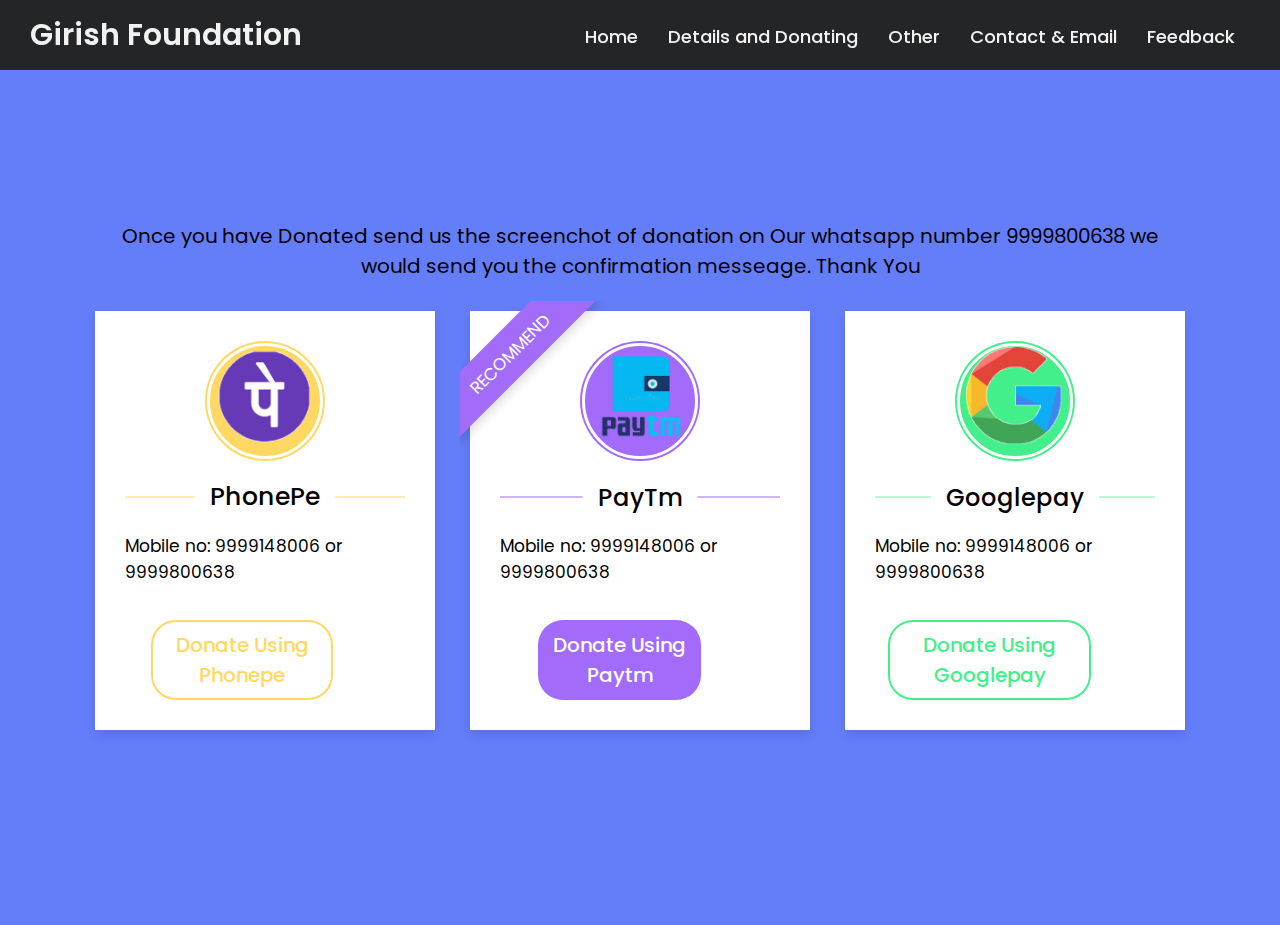
<file: donate.html>
<!DOCTYPE html>
 <html>
     <head>
      <title>Girish Foundation</title>
         <link rel = "icon" href = "logo.png" type = "image/x-icon">
     <link rel="stylesheet" href="donate/style.css"/>
     </head>
     <body>
        <nav>
            <div class="wrapper">
              <div class="logo"><a href="index.html">Girish Foundation</a></div>
              <input type="radio" name="slider" id="menu-btn">
              <input type="radio" name="slider" id="close-btn">
              <ul class="nav-links">
                <label for="close-btn" class="btn close-btn"><i class="fas fa-times"></i></label>
                <li><a href="index.html">Home</a></li>
                <li>
                  <a href="#" class="desktop-item">Details and Donating </a>
                  <input type="checkbox" id="showDrop">
                  <label for="showDrop" class="mobile-item">Dropdown Menu</label>
                  <ul class="drop-menu">
                   
                    <li><a href="donate.html">Donate Now</a></li>
                    <li><a href="upi.html">UPI apps Information</a></li>
                    <li><a href="helpcentre.html">Contact</a></li>
                  </ul>
                </li>
                <li>
                  <a href="#" class="desktop-item">Other</a>
                  <input type="checkbox" id="showMega">
                  <label for="showMega" class="mobile-item">Other</label>
                  <div class="mega-box">
                    <div class="content">
                      <div class="row">
                        <img src="../logo2.png" alt="">
                     </div>
                      <div class="row">
                        <header>About Us</header>
                        <ul class="mega-links">
                          <li><a href="team.html">Our Team</a></li>
                          <li><a href="since.html">About Girish Foundation</a></li>
                          <li><a href="idea.html">Idea To start the trust</a></li>
                        </ul>
                      </div>
                      <div class="row">
                        <header>Community</header>
                        <ul class="mega-links">
                          
                          <li><a href="follow.html">Follow Us</a></li>
                        </ul>
                      </div>
                      <div class="row">
                        <header>Website</header>
                        <ul class="mega-links">
                          <li><a href="instructions.html">Instructions</a></li>
                        </ul>
                      </div>
                    </div>
                  </div>
                </li>
                <li><a href="helpcentre.html">Contact & Email</a></li>
                <li><a href="rate.html">Feedback</a></li>
                      </ul>
              <label for="menu-btn" class="btn menu-btn"><i class="fas fa-bars"></i></label>
            </div>
          </nav>
          /**\
          <div class="bcd">
            <div class="wrapper">
              <div  class="title">
              <p>Once you have Donated  send us the screenchot of donation on Our whatsapp number 9999800638 we would send you the confirmation messeage. Thank You</p>
            </div>
              <div class="table phonepe">
                <div class="price-section">
                  <div class="price-area">
                    <div class="inner-area">
                      <img src="donate/phonepe2.png" width=100px height=100px><img>
                    </div>
                  </div>
                </div>
                
                <div class="package-name"></div>
                <ul class="features">
                 
                  <li>
                    <span class="list-name">Mobile no: 9999148006 or 9999800638 </span>
                    <span class="icon cross"><i class="fas fa-times"></i></span>
                  </li>
                </ul>
            <div class="btn"><a href=""><button>Donate Using Phonepe</button></a></div>
              </div>
              <div class="table paytm">
                <div class="ribbon"><span>Recommend</span></div>
                <div class="price-section">
                  <div class="price-area">
                    <div class="inner-area">
                      
                      <img src="donate/paytm2.png" width=100px height=100px><img>
                    </div>
                  </div>
                </div>
                <div class="package-name"></div>
                <ul class="features">
          
                  <li>
                    <span class="list-name">Mobile no: 9999148006 or 9999800638 </span>

                    <span class="icon cross"><i class="fas fa-times"></i></span>
                  </li>
                </ul>
            <div class="btn"><a href=""><button>Donate Using Paytm</button></a></div>
              </div>
              <div class="table googlepay">
                <div class="price-section">
                  <div class="price-area">
                    <div class="inner-area">
            <img src="donate/googlepay2.png" width=100px height=100px><img>
                    </div>
                  </div>
                </div>
                <div class="package-name"></div>
                <ul class="features">
                 
                  <li>
                    <span class="list-name">Mobile no: 9999148006 or 9999800638</span>
                    <span class="icon cross"><i class="fas fa-times"></i></span>
                  </li>
                </ul>
                <div class="btn"><a href=""><button>Donate Using Googlepay</button></a></div>
         
                
            </div>
          </div>
          
          
</body>
</html>
</file>
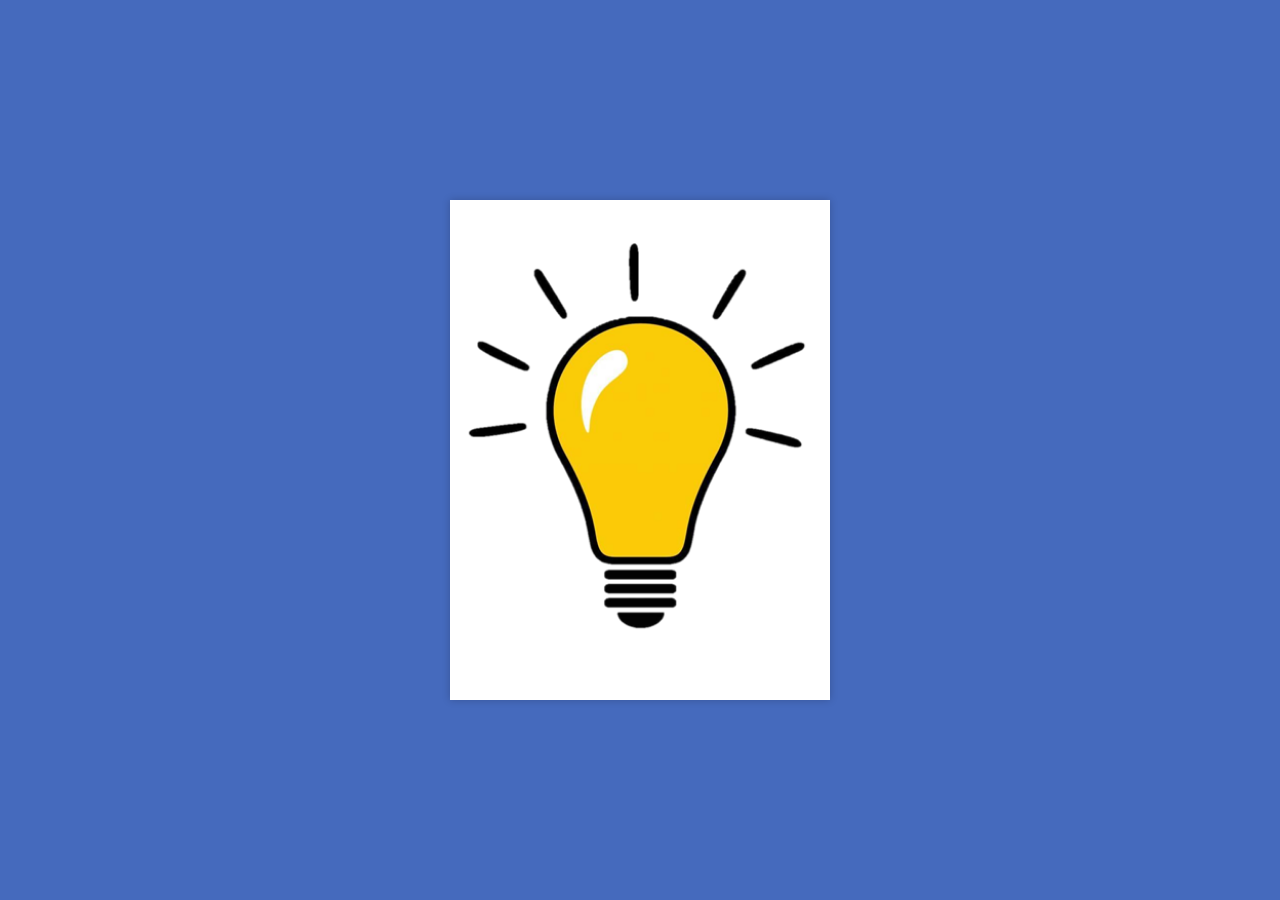
<file: idea.html>
<!DOCTYPE html>
<!-- Created By CodingNepal -->
<html lang="en" dir="ltr">
  <head>
    <link rel = "icon" href = "logo.png" type = "image/x-icon">
    <meta name="viewport" content="width=device-width, initial-scale=1.0">
    <title>Girish Foundation</title>
    <link rel="stylesheet" href="about/idea/style.css">
    <script src="https://code.jquery.com/jquery-3.5.1.js"></script>
  </head>
  <body>
    <div class="container">
      <div class="image">
        <img src="about/idea/idea.png" alt="">
      </div>
<div class="card-content">
        <div class="wrapper">
          <div class="title">
            Idea Of Starting A Trust</div>
<p>
    "My Dream was already to set up an NGO which helps poor by providing them a house and all facilities they need.
    <br> So My father gave me a suggestion to start a Trust and donate money per month and that money would be given to the one in Need.</br> 
    I then only started building a website from where everyone can donate and know about our portfolio so this is all About How we started."</p>
          <div class="content size">
</div>
</div>
</div>
<script>
      $(".colour-value span").click(function(){
        $(".colour-value span").removeClass("active");
        $(this).addClass("active");
        $("body").css("background", $(this).attr("data-color"));
        $(".wrapper .price").css("color", $(this).attr("data-color"));
        $(".size-value span.color").css("color", $(this).attr("data-color"));
        $(".size-value span.active").css("background", $(this).attr("data-color"));
        $(".image img").attr("src", $(this).attr("data-img"));
        $(".btns button").css({
          "background": $(this).attr("data-color"),
          "border-color": $(this).attr("data-color")
        });
      });
    </script>

  </body>
</html>
</file>
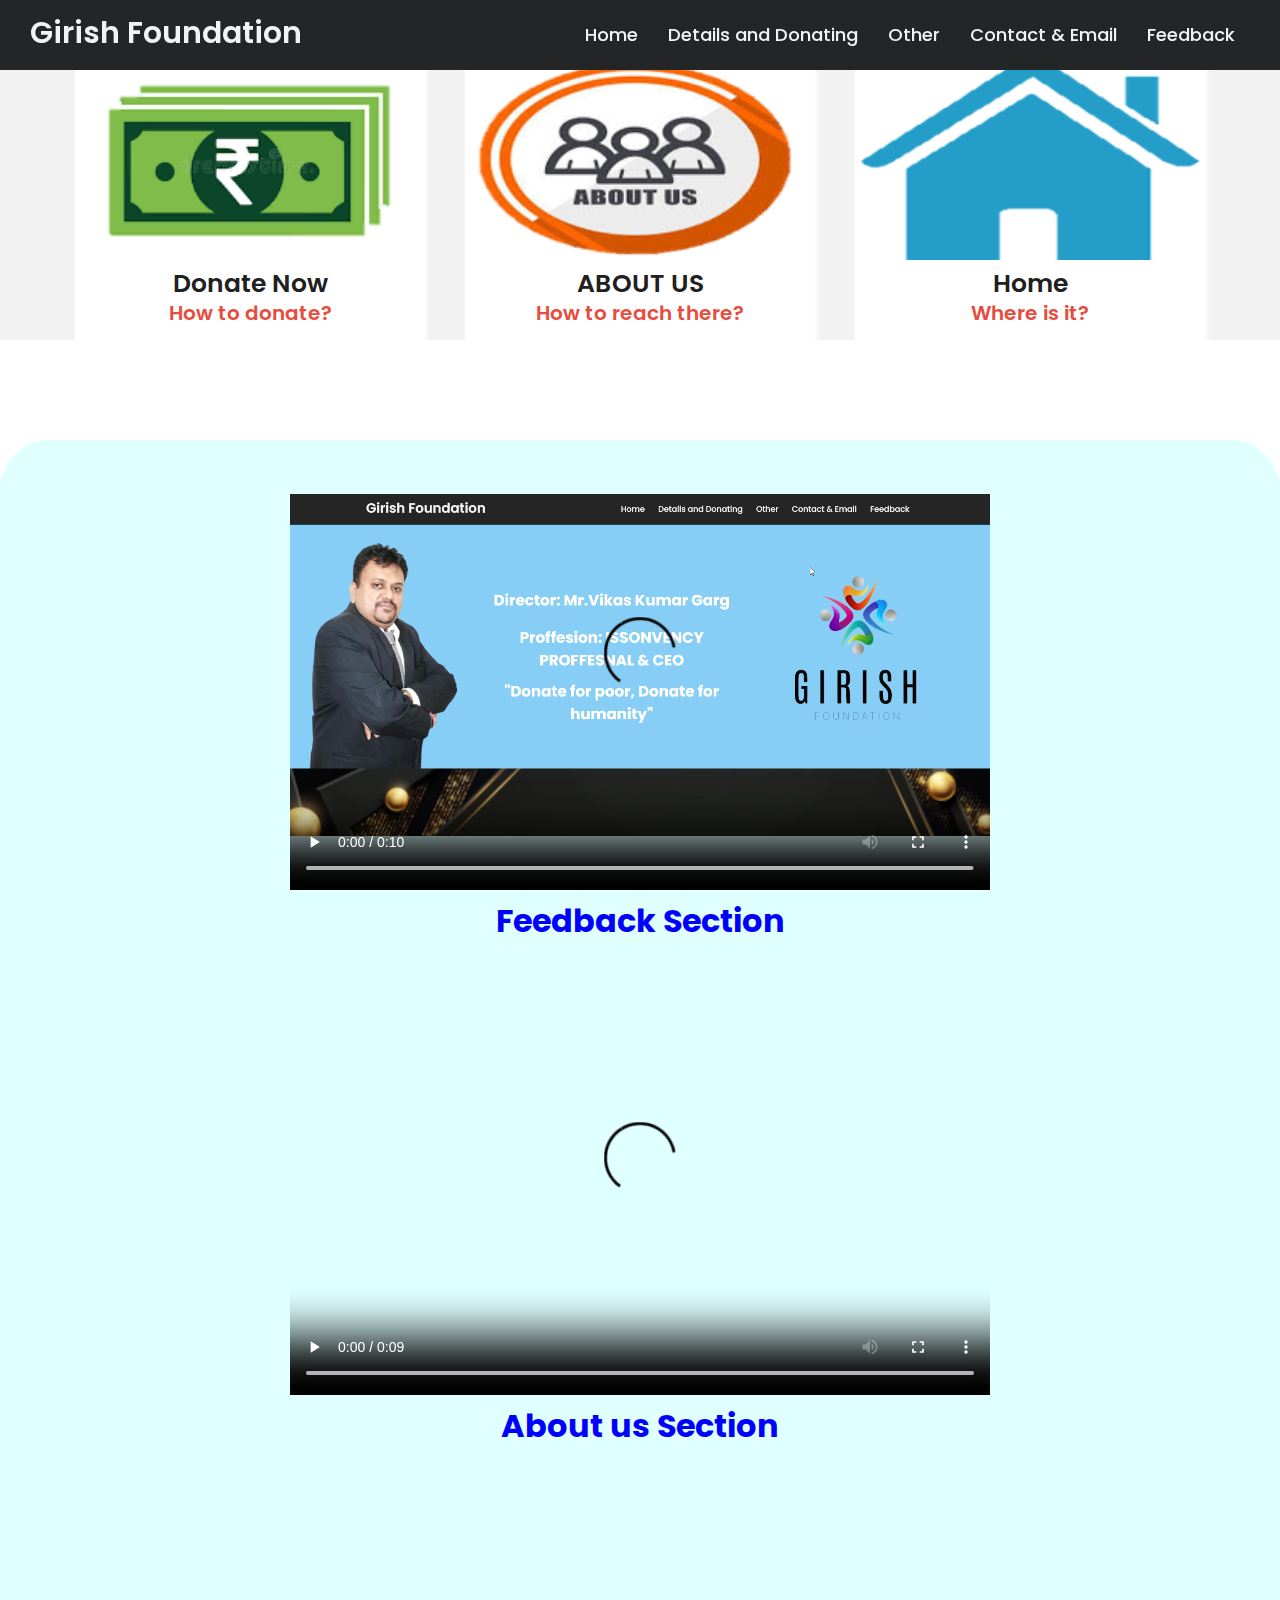
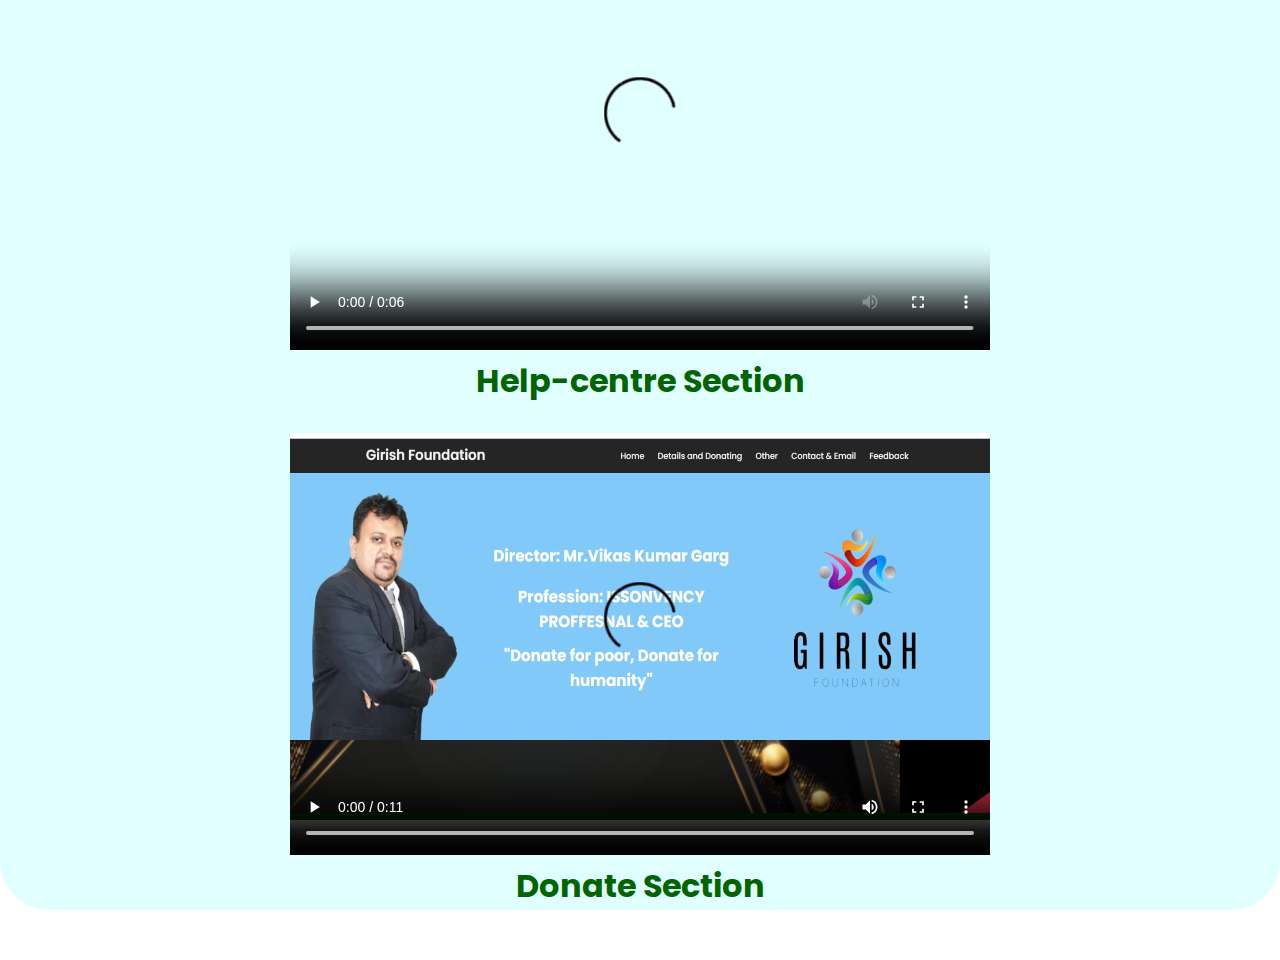
<file: instructions.html>
<!DOCTYPE html>
 <html>
     <head>
  <title>Girish Foundation</title>
         <link rel = "icon" href = "logo.png" type = "image/x-icon">
     <link rel="stylesheet" href="instruction/style.css"/>
     </head>
     <body>
        <nav>
            <div class="wrapper">
              <div class="logo"><a href="index.html">Girish Foundation</a></div>
              <input type="radio" name="slider" id="menu-btn">
              <input type="radio" name="slider" id="close-btn">
              <ul class="nav-links">
                <label for="close-btn" class="btn close-btn"><i class="fas fa-times"></i></label>
                <li><a href="index.html">Home</a></li>
                <li>
                  <a href="#" class="desktop-item">Details and Donating </a>
                  <input type="checkbox" id="showDrop">
                  <label for="showDrop" class="mobile-item">Dropdown Menu</label>
                  <ul class="drop-menu">
                   
                    <li><a href="donate.html">Donate Now</a></li>
                    <li><a href="upi.html">UPI apps Information</a></li>
                    <li><a href="helpcentre.html">Contact</a></li>
                  </ul>
                </li>
                <li>
                  <a href="#" class="desktop-item">Other</a>
                  <input type="checkbox" id="showMega">
                  <label for="showMega" class="mobile-item">Other</label>
                  <div class="mega-box">
                    <div class="content">
                      <div class="row">
                        <img src="../logo2.png" alt="">
                      </div>
                      <div class="row">
                        <header>About Us</header>
                        <ul class="mega-links">
                          <li><a href="team.html">Our Team</a></li>
                          <li><a href="since.html">About Girish Foundation</a></li>
                          <li><a href="idea.html">Idea To start the trust</a></li>
                        </ul>
                      </div>
                      <div class="row">
                        <header>Community</header>
                        <ul class="mega-links">
                          
                          <li><a href="follow.html">Follow Us</a></li>
                        </ul>
                      </div>
                      <div class="row">
                        <header>Website</header>
                        <ul class="mega-links">
                          <li><a href="instructions.html">Instructions</a></li>
                        </ul>
                      </div>
                    </div>
                  </div>
                </li>
                <li><a href="helpcentre.html">Contact & Email</a></li>
                <li><a href="rate.html">Feedback</a></li>
              </ul>
              <label for="menu-btn" class="btn menu-btn"><i class="fas fa-bars"></i></label>
            </div>
          </nav>
          <div class="cvf">
          <div class="container">
            <div class="card">
              <div class="img">
                <img src="instruction/image1.png">
              </div>
      <div class="top-text">
                <div class="name">
      Donate Now</div>
      <p>
      How to donate?</p>
      </div>
      <div class="bottom-text">
                <div class="text">
      It's present in the Details and Donating section named as Donate Now click there you would see three methods to donate donate as per which you would like to buy simply clicking on the Donate Now option Or from Qr- code. Conatct us for further details.</div>
      <div class="btn">
                  <a href="helpcentre.html">Read more</a>
                </div>
      </div>
      </div>
      <div class="card">
              <div class="img">
                <img src="instruction/image2.png" height="200px">
              </div>
      <div class="top-text">
                <div class="name">
      ABOUT US</div>
      <p>
      How to reach there?</p>
      </div>
      <div class="bottom-text">
                <div class="text">
      Go to other then you will find all the things available you can click. Would be able to see what there. If any Issue go to Contact for further deatils</div>
      <div class="btn">
        <a href="helpcentre.html">Read more</a>
                </div>
      </div>
      </div>
      <div class="card">
              <div class="img">
                <img src="instruction/image3.png">
              </div>
      <div class="top-text">
                <div class="name">
      Home</div>
      <p>
      Where is it?</p>
      </div>
      <div class="bottom-text">
                <div class="text">
      Its named as Home on the content click there you would be able to go there Check there or go to contact. </div>
      <div class="btn">
        <a href="helpcentre.html">Read more</a>
                </div>
      </div>
      </div>
      </div>
    </div>
    <div>
      <div>
       
      </div>
    </div>
    <div class="videos">
<div class="video1">
      <video width="700" height="450" controls>
      <source src="instruction/Media1.mp4" type="video/mp4">
      <source src="movie.ogg" type="video/ogg">
    Your browser does not support the video tag.
    </video>
    <h1>Feedback Section</h1>
    <video width="700" height="450" controls>
      <source src="instruction/Media2.mp4" type="video/mp4">
      <source src="movie.ogg" type="video/ogg">
    Your browser does not support the video tag.
    </video>
    <h1>About us Section</h1>
  </div>
  <div class="video2">
    <video width="700" height="450" controls>
      <source src="instruction/Media3.mp4" type="video/mp4">
      <source src="movie.ogg" type="video/ogg">
    Your browser does not support the video tag.
    </video>
    <h1>Help-centre Section</h1>
    <video width="700" height="450" controls>
      <source src="instruction/Media4.mp4" type="video/mp4">
      <source src="movie.ogg" type="video/ogg">
    Your browser does not support the video tag.
    </video>
    <h1>Donate Section</h1>
  </div>
  </div>
  
</body>
</html>
</file>
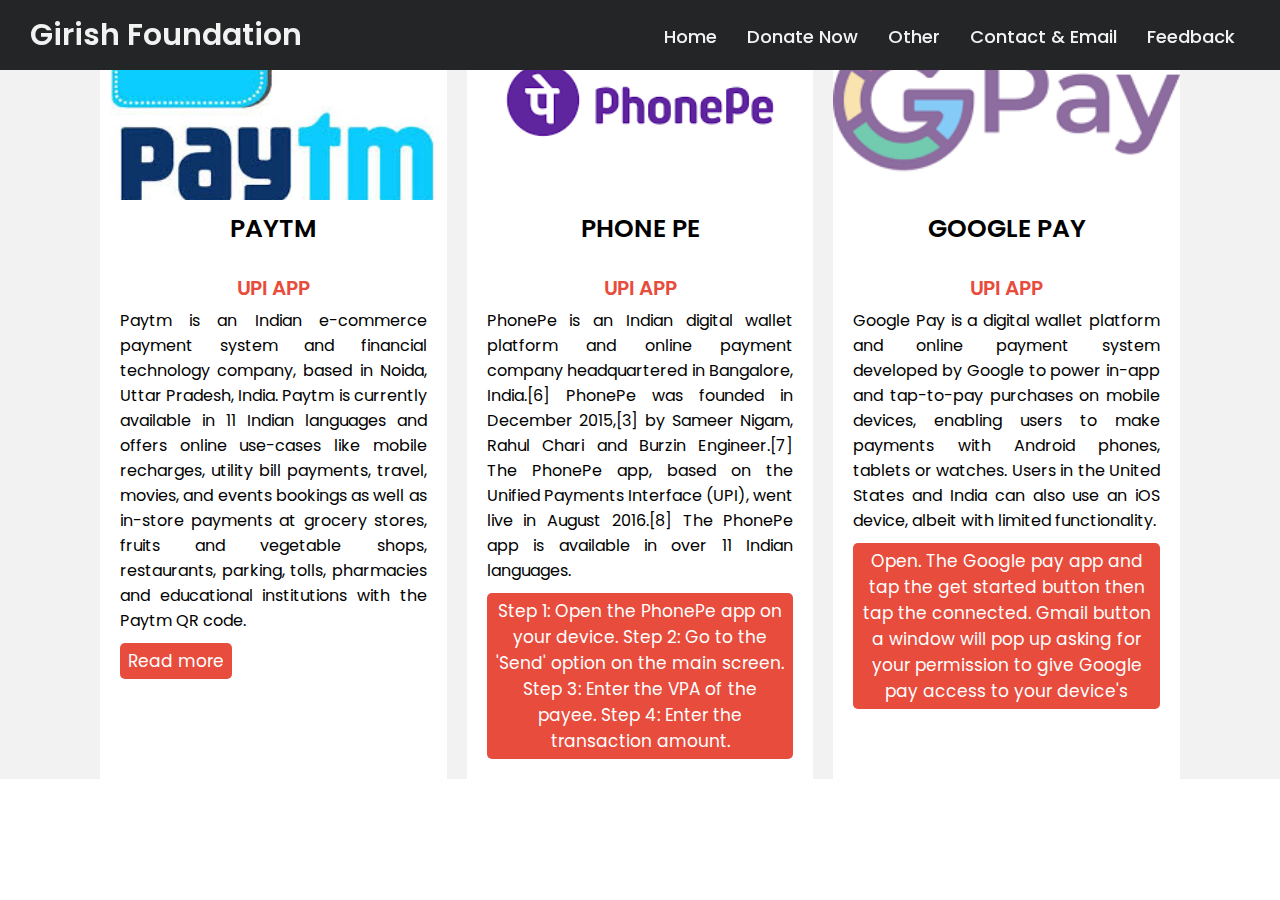
<file: upi.html>
<!DOCTYPE html>
 <html>
     <head>
      <title>Girish Foundation</title>
         <link rel = "icon" href = "logo.png" type = "image/x-icon">
     <link rel="stylesheet" href="donate/style.css"/>
     </head>
     <body>
        <nav>
            <div class="wrapper">
              <div class="logo"><a href="index.html">Girish Foundation</a></div>
              <input type="radio" name="slider" id="menu-btn">
              <input type="radio" name="slider" id="close-btn">
              <ul class="nav-links">
                <label for="close-btn" class="btn close-btn"><i class="fas fa-times"></i></label>
                <li><a href="index.html">Home</a></li>
                <li>
                  <a href="#" class="desktop-item">Donate Now</a>
                  <input type="checkbox" id="showDrop">
                  <label for="showDrop" class="mobile-item">Dropdown Menu</label>
                  <ul class="drop-menu">
                    <li><a href="donate.html">Donate Now</a></li>
                    <li><a href="upi.html">UPI apps Information</a></li>
                    <li><a href="helpcentre.html">Contact</a></li>
                  </ul>
                </li>
                <li>
                  <a href="#" class="desktop-item">Other</a>
                  <input type="checkbox" id="showMega">
                  <label for="showMega" class="mobile-item">Other</label>
                  <div class="mega-box">
                    <div class="content">
                      <div class="row">
                        <img src="logo2.png" alt="">
                     </div>
                      <div class="row">
                        <header>About Us</header>
                        <ul class="mega-links">
                          <li><a href="team.html">Our Team</a></li>
                          <li><a href="since.html">About Girish Foundation</a></li>
                          <li><a href="idea.html">Idea To start the trust</a></li>
                        </ul>
                      </div>
                      <div class="row">
                        <header>Community</header>
                        <ul class="mega-links">
                          
                          <li><a href="follow/follow.html">Follow Us</a></li>
                        </ul>
                      </div>
                      <div class="row">
                        <header>Website</header>
                        <ul class="mega-links">
                          <li><a href="instructions.html">Instructions</a></li>
                        </ul>
                      </div>
                    </div>
                  </div>
                </li>
                <li><a href="helpcentre.html">Contact & Email</a></li>
                <li><a href="rate.html">Feedback</a></li>
                
              </ul>
              <label for="menu-btn" class="btn menu-btn"><i class="fas fa-bars"></i></label>
            </div>
          </nav>
        <div class="hello">
          <div class="slider owl-carousel">
            <div class="card">
              <div class="img">
      <img src="donate/paytm.png" width=100px height=50px alt=""></div>
      <div class="content">
                <div class="title">
      PAYTM</div>
      <div class="sub-title">
      UPI APP</div>
      <p>
        Paytm is an Indian e-commerce payment system and financial technology company, based in Noida, Uttar Pradesh, India. Paytm is currently available in 11 Indian languages and offers online use-cases like mobile recharges, utility bill payments, travel, movies, and events bookings as well as in-store payments at grocery stores, fruits and vegetable shops, restaurants, parking, tolls, pharmacies and educational institutions with the Paytm QR code.</p>
      <div class="btn">
        <a href="https://blog.paytm.com/how-to-use-paytm-5613fda6956b"><button>Read more</button></a> 
                </div>
      </div>
      </div>
      <div class="card">
              <div class="img">
      <img src="donate/phonepe.png" width=100px height=50px alt=""></div>
      <div class="content">
                <div class="title">
      PHONE PE</div>
      <div class="sub-title">
      UPI APP</div>
      <p>
        PhonePe is an Indian digital wallet platform and online payment company headquartered in Bangalore, India.[6] PhonePe was founded in December 2015,[3] by Sameer Nigam, Rahul Chari and Burzin Engineer.[7] The PhonePe app, based on the Unified Payments Interface (UPI), went live in August 2016.[8]

        The PhonePe app is available in over 11 Indian languages.</p>
      <div class="btn">
    <button>Step 1: Open the PhonePe app on your device. Step 2: Go to the 'Send' option on the main screen. Step 3: Enter the VPA of the payee. Step 4: Enter the transaction amount.</button> 
                </div>
      </div>
      </div>
      <div class="card">
              <div class="img">
      <img src="donate/googlepay.png" width=100px height=50px alt=""></div>
      <div class="content">
                <div class="title">
      GOOGLE PAY</div>
      <div class="sub-title">
      UPI APP</div>
      <p>
        Google Pay is a digital wallet platform and online payment system developed by Google to power in-app and tap-to-pay purchases on mobile devices, enabling users to make payments with Android phones, tablets or watches. Users in the United States and India can also use an iOS device, albeit with limited functionality.</p>
      <div class="btn">
              <button>Open. The Google pay app and tap the get started button then tap the connected. Gmail button a window will pop up asking for your permission to give Google pay access to your device's</button>
                </div>
      </div>
      </div>
      </div>
      <script>
            $(".slider").owlCarousel({
              loop: true,
              autoplay: true,
              autoplayTimeout: 2000, //2000ms = 2s;
              autoplayHoverPause: true,
            });
          </script>
          </div>
          
        </body>
        </html>
</file>
<file: donate/style.css>
@import url('https://fonts.googleapis.com/css2?family=Poppins:wght@200;300;400;500;600;700&display=swap');
*{
  margin: 0;
  padding: 0;
  box-sizing: border-box;
  
  font-family: 'Poppins', sans-serif;
}
nav{
  position: fixed;
  z-index: 99;
  width: 100%;
  margin-bottom: 70px;
  background: #242526;
}
nav .wrapper{
  position: relative;
  max-width: 1300px;
  padding: 0px 30px;
  height: 70px;
  line-height: 70px;
  margin: auto;
  display: flex;
  align-items: center;
  justify-content: space-between;
}
.wrapper .logo a{
  color: #f2f2f2;
  font-size: 30px;
  font-weight: 600;
  text-decoration: none;
}
.wrapper .nav-links{
  display: inline-flex;
}
.nav-links li{
  list-style: none;
}
.nav-links li a{
  color: #f2f2f2;
  text-decoration: none;
  font-size: 18px;
  font-weight: 500;
  padding: 9px 15px;
  border-radius: 5px;
  transition: all 0.3s ease;
}
.nav-links li a:hover{
  background: #3A3B3C;
}
.nav-links .mobile-item{
  display: none;
}
.nav-links .drop-menu{
  position: absolute;
  background: #242526;
  width: 180px;
  line-height: 45px;
  top: 85px;
  opacity: 0;
  visibility: hidden;
  box-shadow: 0 6px 10px rgba(0,0,0,0.15);
}
.nav-links li:hover .drop-menu,
.nav-links li:hover .mega-box{
  transition: all 0.3s ease;
  top: 70px;
  opacity: 1;
  visibility: visible;
}
.drop-menu li a{
  width: 100%;
  display: block;
  padding: 0 0 0 15px;
  font-weight: 400;
  border-radius: 0px;
}
.mega-box{
  position: absolute;
  left: 0;
  width: 100%;
  padding: 0 30px;
  top: 85px;
  opacity: 0;
  visibility: hidden;
}
.mega-box .content{
  background: #242526;
  padding: 25px 20px;
  display: flex;
  width: 100%;
  justify-content: space-between;
  box-shadow: 0 6px 10px rgba(0,0,0,0.15);
}
.mega-box .content .row{
  width: calc(25% - 30px);
  line-height: 45px;
}
.content .row img{
  width: 100%;
  height: 100%;
  object-fit: cover;
}
.content .row header{
  color: #f2f2f2;
  font-size: 20px;
  font-weight: 500;
}
.content .row .mega-links{
  margin-left: -40px;
  border-left: 1px solid rgba(255,255,255,0.09);
}
.row .mega-links li{
  padding: 0 20px;
}
.row .mega-links li a{
  padding: 0px;
  padding: 0 20px;
  color: #d9d9d9;
  font-size: 17px;
  display: block;
}
.row .mega-links li a:hover{
  color: #f2f2f2;
}
.wrapper .btn{
  color: #fff;
  font-size: 20px;
  cursor: pointer;
  display: none;
}
.wrapper .btn.close-btn{
  position: absolute;
  right: 30px;
  top: 10px;
}

@media screen and (max-width: 970px) {
  .wrapper .btn{
    display: block;
  }
  .wrapper .nav-links{
    position: fixed;
    height: 100vh;
    width: 100%;
    max-width: 350px;
    top: 0;
    left: -100%;
    background: #242526;
    display: block;
    padding: 50px 10px;
    line-height: 50px;
    overflow-y: auto;
    box-shadow: 0px 15px 15px rgba(0,0,0,0.18);
    transition: all 0.3s ease;
  }
  /* custom scroll bar */
  ::-webkit-scrollbar {
    width: 10px;
  }
  ::-webkit-scrollbar-track {
    background: #242526;
  }
  ::-webkit-scrollbar-thumb {
    background: #3A3B3C;
  }
  #menu-btn:checked ~ .nav-links{
    left: 0%;
  }
  #menu-btn:checked ~ .btn.menu-btn{
    display: none;
  }
  #close-btn:checked ~ .btn.menu-btn{
    display: block;
  }
  .nav-links li{
    margin: 15px 10px;
  }
  .nav-links li a{
    padding: 0 20px;
    display: block;
    font-size: 20px;
  }
  .nav-links .drop-menu{
    position: static;
    opacity: 1;
    top: 65px;
    visibility: visible;
    padding-left: 20px;
    width: 100%;
    max-height: 0px;
    overflow: hidden;
    box-shadow: none;
    transition: all 0.3s ease;
  }
  #showDrop:checked ~ .drop-menu,
  #showMega:checked ~ .mega-box{
    max-height: 100%;
  }
  .nav-links .desktop-item{
    display: none;
  }
  .nav-links .mobile-item{
    display: block;
    color: #f2f2f2;
    font-size: 20px;
    font-weight: 500;
    padding-left: 20px;
    cursor: pointer;
    border-radius: 5px;
    transition: all 0.3s ease;
  }
  .nav-links .mobile-item:hover{
    background: #3A3B3C;
  }
  .drop-menu li{
    margin: 0;
  }
  .drop-menu li a{
    border-radius: 5px;
    font-size: 18px;
  }
  .mega-box{
    position: static;
    top: 65px;
    opacity: 1;
    visibility: visible;
    padding: 0 20px;
    max-height: 0px;
    overflow: hidden;
    transition: all 0.3s ease;
  }
  .mega-box .content{
    box-shadow: none;
    flex-direction: column;
    padding: 20px 20px 0 20px;
  }
  .mega-box .content .row{
    width: 100%;
    margin-bottom: 15px;
    border-top: 1px solid rgba(255,255,255,0.08);
  }
  .mega-box .content .row:nth-child(1),
  .mega-box .content .row:nth-child(2){
    border-top: 0px;
  }
  .content .row .mega-links{
    border-left: 0px;
    padding-left: 15px;
  }
  .row .mega-links li{
    margin: 0;
  }
  .content .row header{
    font-size: 19px;
  }
}
nav input{
  display: none;
  margin-bottom: 70px;
}

@import url('https://fonts.googleapis.com/css?family=Poppins:400,500,600,700&display=swap');
*{
  margin: 0;
  padding: 0;
  box-sizing: border-box;
  font-family: 'Poppins', sans-serif;
}
.hello{
  display: grid;
  height: 100%;
  place-items: center;
  text-align: center;
  background: #f2f2f2;
}
.slider{
  max-width: 1100px;
  display: flex;
}
.slider .card{
  flex: 1;
  margin: 0 10px;
  background: #fff;
}
.slider .card .img{
  height: 200px;
  width: 100%;
  text-align: center;
  place-items: center;
}
.slider .card .img img{
  height: 100%;
  width: 100%;
  object-fit: cover;
}
.slider .card .content{
  padding: 10px 20px;
}
.card .content .title{
  font-size: 25px;
  font-weight: 600;
}
.card .content .sub-title{
  font-size: 20px;
  font-weight: 600;
  color: #e74c3c;
  line-height: 20px;
}
.card .content p{
  text-align: justify;
  margin: 10px 0;
}
.card .content .btn{
  display: block;
  text-align: left;
  margin: 10px 0;
}
.card .content .btn button{
  background: #e74c3c;
  color: #fff;
  border: none;
  outline: none;
  font-size: 17px;
  padding: 5px 8px;
  border-radius: 5px;
  cursor: pointer;
  transition: 0.2s;
}
.card .content .btn button:hover{
  transform: scale(0.9);
}

/*
*/

@import url('https://fonts.googleapis.com/css2?family=Poppins:wght@200;300;400;500;600;700&display=swap');
*{
  margin: 0;
  padding: 0;
  box-sizing: border-box;
  font-family: 'Poppins', sans-serif;
}
.bcd{
  display: flex;
  align-items: center;
  justify-content: center;
  min-height: 100vh;
  padding: 20px;
  background: #647df9;
}
.wrapper{
  max-width: 1090px;
  width: 100%;
  margin: auto;
  display: flex;
  flex-wrap: wrap;
  justify-content: space-between;
}
.wrapper .table{
  background: #fff;
  width: calc(33% - 20px);
  padding: 30px 30px;
  position: relative;
  box-shadow: 0 5px 10px rgba(0,0,0,0.1);
}
.table .price-section{
  display: flex;
  justify-content: center;
}
.table .price-area{
  height: 120px;
  width: 120px;
  border-radius: 50%;
  padding: 2px;
}
.price-area .inner-area{
  height: 100%;
  width: 100%;
  border-radius: 50%;
  border: 3px solid #fff;
  line-height: 117px;
  text-align: center;
  color: #fff;
  position: relative;
}
.price-area .inner-area .img{
  top: -40px;
  left: 27px;
  text-align: center;
}
.title{
  text-align: center;
  margin-bottom: 30px;
  font-style: bold;
  font-size: 20px;
}
.table .package-name{
  width: 100%;
  height: 2px;
  margin: 35px 0;
  position: relative;
}
.table .package-name::before{
  position: absolute;
  top: 50%;
  left: 50%;
  font-size: 25px;
  font-weight: 500;
  background: #fff;
  padding: 0 15px;
  transform: translate(-50%, -50%);
}
.table .features li{
  margin-bottom: 15px;
  list-style: none;
  display: flex;
  justify-content: space-between;
}
.features li .list-name{
  font-size: 17px;
  font-weight: 400;
}
.features li .icon{
  font-size: 15px;
}
.features li .icon.check{
  color: #2db94d;
}
.features li .icon.cross{
  color: #cd3241;
}
.table .btn{
  width: 100%;
  display: flex;
  margin-top: 35px;
  justify-content: center;
}
.table .btn button{
  width: 80%;
  height: 80px;
  color: #fff;
  font-size: 20px;
  font-weight: 500;
  border: none;
  outline: none;
  border-radius: 25px;
  cursor: pointer;
  transition: all 0.3s ease;
}
.table .btn button:hover{
  border-radius: 5px;
}
.phonepe .features li::selection{
  background: #ffd861;
}
.phonepe ::selection,
.phonepe .price-area,
.phonepe .inner-area{
  background: #ffd861;
}
.phonepe .btn button{
  border: 2px solid #ffd861;
  background: #fff;
  color: #ffd861;
}
.phonepe .btn button:hover{
  background: #ffd861;
  color: #fff;
}
.paytm ::selection,
.paytm .price-area,
.paytm .inner-area,
.paytm .btn button{
  background: #a26bfa;
}
.paytm .btn button:hover{
  background: #833af8;
}
.googlepay ::selection,
.googlepay .price-area,
.googlepay .inner-area{
  background: #43ef8b;
}
.googlepay .btn button{
  border: 2px solid #43ef8b;
  color: #43ef8b;
  background: #fff;
}
.googlepay .btn button:hover{
  background: #43ef8b;
  color: #fff;
}
.phonepe .package-name{
  background: #ffecb3;
}
.paytm .package-name{
  background: #d0b3ff;
}
.googlepay .package-name{
  background: #baf8d4;
}
.phonepe .package-name::before{
  content: "PhonePe";
}
.paytm .package-name::before{
  content: "PayTm";
  font-size: 24px;
}
.googlepay .package-name::before{
  content: "Googlepay";
  font-size: 24px;
}
@media (max-width: 1020px) {
  .wrapper .table{
    width: calc(50% - 20px);
    margin-bottom: 40px;
  }
}
@media (max-width: 698px) {
  .wrapper .table{
    width: 100%;
  }
}
::selection{
  color: #fff;
}
.table .ribbon{
  width: 150px;
  height: 150px;
  position: absolute;
  top: -10px;
  left: -10px;
  overflow: hidden;
}
.table .ribbon::before,
.table .ribbon::after{
  position: absolute;
  content: "";
  z-index: -1;
  display: block;
  border: 7px solid #4606ac;
  border-top-color: transparent;
  border-left-color: transparent;
}
.table .ribbon::before{
  top: 0px;
  right: 15px;
}
.table .ribbon::after{
  bottom: 15px;
  left: 0px;
}
.table .ribbon span{
  position: absolute;
  top: 30px;
  right: 0;
  transform: rotate(-45deg);
  width: 200px;
  background: #a26bfa;
  padding: 10px 0;
  color: #fff;
  text-align: center;
  font-size: 17px;
  text-transform: uppercase;
  box-shadow: 0 5px 10px rgba(0,0,0,0.12);
}
</file>
<file: about/idea/style.css>
@import url('https://fonts.googleapis.com/css?family=Poppins:400,500,600,700&display=swap');
*{
  margin: 0;
  padding: 0;
  box-sizing: border-box;
  font-family: 'Poppins', sans-serif;
}
html,body{
  display: grid;
  height: 100%;
  place-items: center;
  background: #456ABD;
  width: 100%;
  transition: background 0.3s ease;
}
.container{
  position: relative;
  height: 500px;
  width: 380px;
  background: #fff;
  overflow: hidden;
  box-shadow: 0 0 8px 0 rgba(0,0,0,0.2);
  transition: all 0.3s ease;
}
.container:hover{
  box-shadow: 0 0 15px 0 rgba(0,0,0,0.2);
}
.container .image{
  position: absolute;
  top: 0;
  left: 0;
  width: 100%;
  height: 100%;
}
.container .image img{
  height: 100%;
  width: 100%;
  object-fit: cover;
  transition: all 0.3s ease;
}
.container:hover .image img{
  transform: scale(1.1);
}
.container .card-content{
  position: relative;
  height: 100%;
  width: 100%;
}
.card-content .wrapper{
  position: absolute;
  bottom: -100%;
  width: 100%;
  background: #fff;
  padding: 10px 25px;
  box-shadow: -1px -1px 6px rgba(0,0,0,0.1);
  transition: bottom 0.3s ease;
}
.container:hover .card-content .wrapper{
  bottom: 0px;
}
.wrapper .title{
  font-size: 22px;
  font-weight: 500;
}
.wrapper p{
  font-size: 17px;
  color: grey;
}
.wrapper .price{
  position: absolute;
  top: 10px;
  right: 30px;
  font-size: 23px;
  font-weight: 600;
  color: #456ABD;
}
.wrapper .content{
  margin: 10px 0;
}
.wrapper .content .name{
  font-size: 15px;
  text-transform: uppercase;
  font-weight: 500;
}
.wrapper .content .size-value{
  width: 50%;
  display: flex;
  margin: 5px 0;
  justify-content: space-between;
}
.content .colour-value span.active:after{
  position: absolute;
  content: "";
  height: 26px;
  width: 26px;
  left: -4px;
  top: -4px;
  box-sizing: border-box;
  border: 2px solid #456ABD;
  border-radius: 50%;
}
.content .colour-value span.white.active:after{
  border-color: lightgrey;
}
.content .colour-value span.yellow.active:after{
  border-color: #EAA523;
}
.wrapper .btns{
  display: flex;
  height: 80px;
  width: 100%;
  align-items: center;
  justify-content: center;
}
.wrapper .btns button{
  height: 40px;
  width: 100%;
  margin: 0 10px;
  border: 2px solid #456ABD;
  background: #456ABD;
  outline: none;
  color: #fff;
  font-size: 15px;
  font-weight: 500;
  text-transform: uppercase;
  cursor: pointer;
}
</file>
<file: instruction/style.css>
@import url('https://fonts.googleapis.com/css2?family=Poppins:wght@200;300;400;500;600;700&display=swap');
*{
  margin: 0;
  padding: 0;
  box-sizing: border-box;
  font-family: 'Poppins', sans-serif;
}
nav{
  position: fixed;
  z-index: 99;
  width: 100%;
  
  background: #242526;
}
nav .wrapper{
  position: relative;
  max-width: 1300px;
  padding: 0px 30px;
  height: 70px;
  line-height: 70px;
  margin: auto;
  display: flex;
  align-items: center;
  justify-content: space-between;
}
.wrapper .logo a{
  color: #f2f2f2;
  font-size: 30px;
  font-weight: 600;
  text-decoration: none;
}
.wrapper .nav-links{
  display: inline-flex;
}
.nav-links li{
  list-style: none;
}
.nav-links li a{
  color: #f2f2f2;
  text-decoration: none;
  font-size: 18px;
  font-weight: 500;
  padding: 9px 15px;
  border-radius: 5px;
  transition: all 0.3s ease;
}
.nav-links li a:hover{
  background: #3A3B3C;
}
.nav-links .mobile-item{
  display: none;
}
.nav-links .drop-menu{
  position: absolute;
  background: #242526;
  width: 180px;
  line-height: 45px;
  top: 85px;
  opacity: 0;
  visibility: hidden;
  box-shadow: 0 6px 10px rgb(0,0,0,0.15);
}
.nav-links li:hover .drop-menu,
.nav-links li:hover .mega-box{
  transition: all 0.3s ease;
  top: 70px;
  opacity: 1;
  visibility: visible;
}
.drop-menu li a{
  width: 100%;
  display: block;
  padding: 0 0 0 15px;
  font-weight: 400;
  border-radius: 0px;
}
.mega-box{
  position: absolute;
  left: 0;
  width: 100%;
  padding: 0 30px;
  top: 85px;
  opacity: 0;
  visibility: hidden;
}
.mega-box .content{
  background: #242526;
  padding: 25px 20px;
  display: flex;
  width: 100%;
  justify-content: space-between;
  box-shadow: 0 6px 10px rgb(0,0,0,0.15);
}
.mega-box .content .row{
  width: calc(25% - 30px);
  line-height: 45px;
}
.content .row img{
  width: 100%;
  height: 100%;
  object-fit: cover;
}
.content .row header{
  color: #f2f2f2;
  font-size: 20px;
  font-weight: 500;
}
.content .row .mega-links{
  margin-left: -40px;
  border-left: 1px solid rgb(255,255,255,0.09);
}
.row .mega-links li{
  padding: 0 20px;
}
.row .mega-links li a{
  padding: 0px;
  padding: 0 20px;
  color: #d9d9d9;
  font-size: 17px;
  display: block;
}
.row .mega-links li a:hover{
  color: #f2f2f2;
}
.wrapper .btn{
  color: #fff;
  font-size: 20px;
  cursor: pointer;
  display: none;
}
.wrapper .btn.close-btn{
  position: absolute;
  right: 30px;
  top: 10px;
}

@media screen and (max-width: 970px) {
  .wrapper .btn{
    display: block;
  }
  .wrapper .nav-links{
    position: fixed;
    height: 100vh;
    width: 100%;
    max-width: 350px;
    top: 0;
    left: -100%;
    background: #242526;
    display: block;
    padding: 50px 10px;
    line-height: 50px;
    overflow-y: auto;
    box-shadow: 0px 15px 15px rgb(0,0,0,0.18);
    transition: all 0.3s ease;
  }
  /* custom scroll bar */
  ::-webkit-scrollbar {
    width: 10px;
  }
  ::-webkit-scrollbar-track {
    background: white;
  }
  ::-webkit-scrollbar-thumb {
    background:white;
  }
  #menu-btn:checked ~ .nav-links{
    left: 0%;
  }
  #menu-btn:checked ~ .btn.menu-btn{
    display: none;
  }
  #close-btn:checked ~ .btn.menu-btn{
    display: block;
  }
  .nav-links li{
    margin: 15px 10px;
  }
  .nav-links li a{
    padding: 0 20px;
    display: block;
    font-size: 20px;
  }
  .nav-links .drop-menu{
    position: static;
    opacity: 1;
    top: 65px;
    visibility: visible;
    padding-left: 20px;
    width: 100%;
    max-height: 0px;
    overflow: hidden;
    box-shadow: none;
    transition: all 0.3s ease;
  }
  #showDrop:checked ~ .drop-menu,
  #showMega:checked ~ .mega-box{
    max-height: 100%;
  }
  .nav-links .desktop-item{
    display: none;
  }
  .nav-links .mobile-item{
    display: block;
    color: #f2f2f2;
    font-size: 20px;
    font-weight: 500;
    padding-left: 20px;
    cursor: pointer;
    border-radius: 5px;
    transition: all 0.3s ease;
  }
  .nav-links .mobile-item:hover{
    background: #3A3B3C;
  }
  .drop-menu li{
    margin: 0;
  }
  .drop-menu li a{
    border-radius: 5px;
    font-size: 18px;
  }
  .mega-box{
    position: static;
    top: 65px;
    opacity: 1;
    visibility: visible;
    padding: 0 20px;
    max-height: 0px;
    overflow: hidden;
    transition: all 0.3s ease;
  }
  .mega-box .content{
    box-shadow: none;
    flex-direction: column;
    padding: 20px 20px 0 20px;
  }
  .mega-box .content .row{
    width: 100%;
    margin-bottom: 15px;
    border-top: 1px solid rgb(255,255,255,0.08);
  }
  .mega-box .content .row:nth-child(1),
  .mega-box .content .row:nth-child(2){
    border-top: 0px;
  }
  .content .row .mega-links{
    border-left: 0px;
    padding-left: 15px;
  }
  .row .mega-links li{
    margin: 0;
  }
  .content .row header{
    font-size: 19px;
  }
}
nav input{
  display: none;
}


@import url('https://fonts.googleapis.com/css?family=Poppins:400,500,600,700&display=swap');
*{
  margin: 0;
  padding: 0;
  box-sizing: border-box;
  font-family: 'Poppins', sans-serif;
}
.cvf{
  
  height: 100%;
  display: grid;
  place-items: center;
  background: #f2f2f2;
  text-align: center;
}
.container{
  margin-top:60px;
  padding: 0 40px;
  display: flex;
  align-items: center;
  justify-content: space-between;
}
.card{
  height: 280px;
  max-width: 350px;
  margin: 0 20px;
  background: white;
  transition: 0.4s;
  box-shadow: 2px 2px 5px white;
}
.card:hover{
  height: 470px;
  box-shadow: 5px 5px 10px rgb(0,0,0,0.2);
}
.card .img{
  height: 200px;
  width: 100%;
}
.card .img img{
  height: 100%;
  width: 100%;
  object-fit: cover;
}
.card .top-text{
  padding: 5px;
}
.card .top-text .name{
  font-size: 25px;
  font-weight: 600;
  color: #202020;
}
.card .top-text p{
  font-size: 20px;
  font-weight: 600;
  color: #e74c3c;
  line-height: 20px;
}
.card .bottom-text{
  padding: 0 20px 10px 20px;
  margin-top: 5px;
  background: white;
  opacity: 0;
  visibility: hidden;
  transition: 0.1s;
}
.card:hover .bottom-text{
  opacity: 1;
  visibility: visible;
}
.card .bottom-text .text{
  text-align: justify;
}
.card .bottom-text .btn{
  margin: 10px 0;
  text-align: left;
}
.card .bottom-text .btn a{
  text-decoration: none;
  background: #e74c3c;
  color: #f2f2f2;
  padding: 5px 8px;
  border-radius: 3px;
  display: inline-flex;
  transition: 0.2s;
}
.card .bottom-text .btn a:hover{
  transform: scale(0.9);
}
@media screen and (max-width: 978px) {
  .container{
    flex-wrap: wrap;
    flex-direction: column;
  }
  .card{
    max-width: 700px;
    margin: 20px 0;
  }
}
.videos{
background:lightcyan;
border-radius: 50px;
text-align: center;
margin-top: 100px;
}
 .video1{
color:blue;
  margin-top: 50px;
margin-bottom:50px; 
}
.video2 {
  color:darkgreen;
margin-bottom:50px; 
}
</file>
